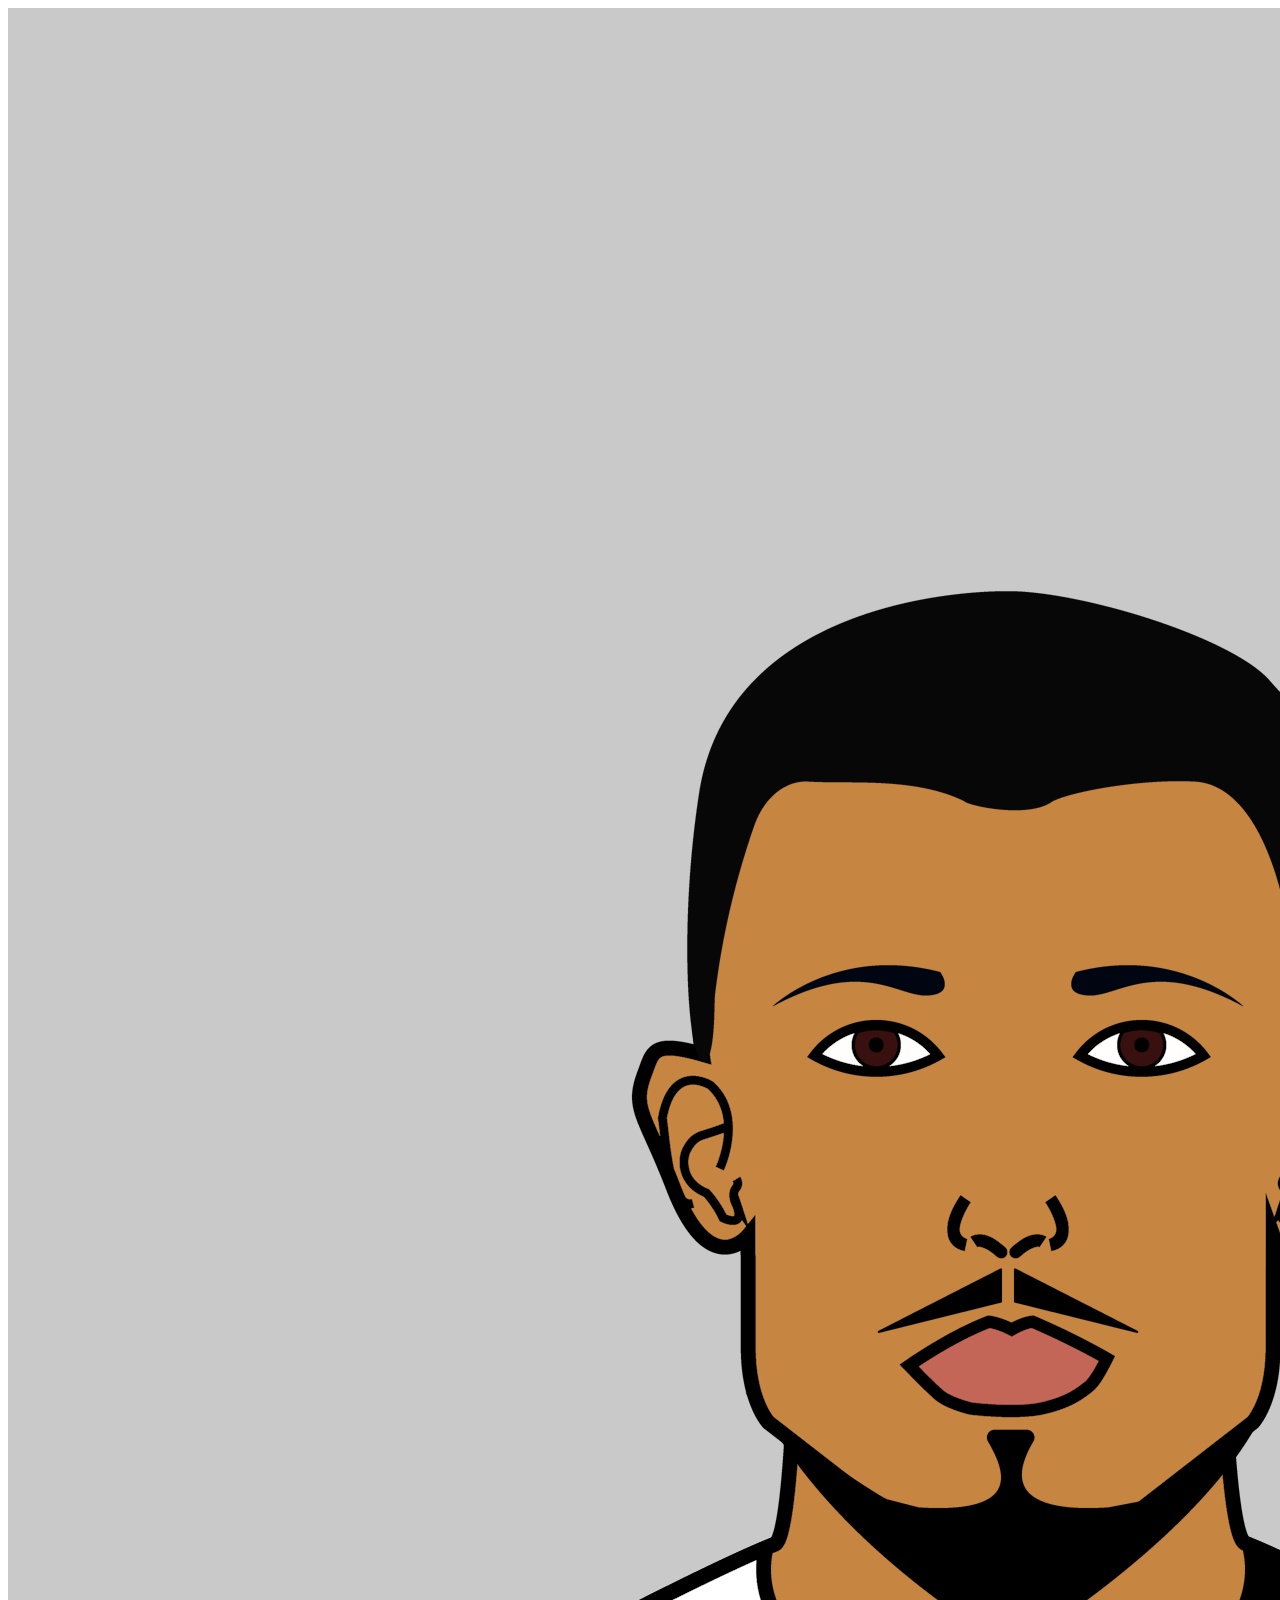
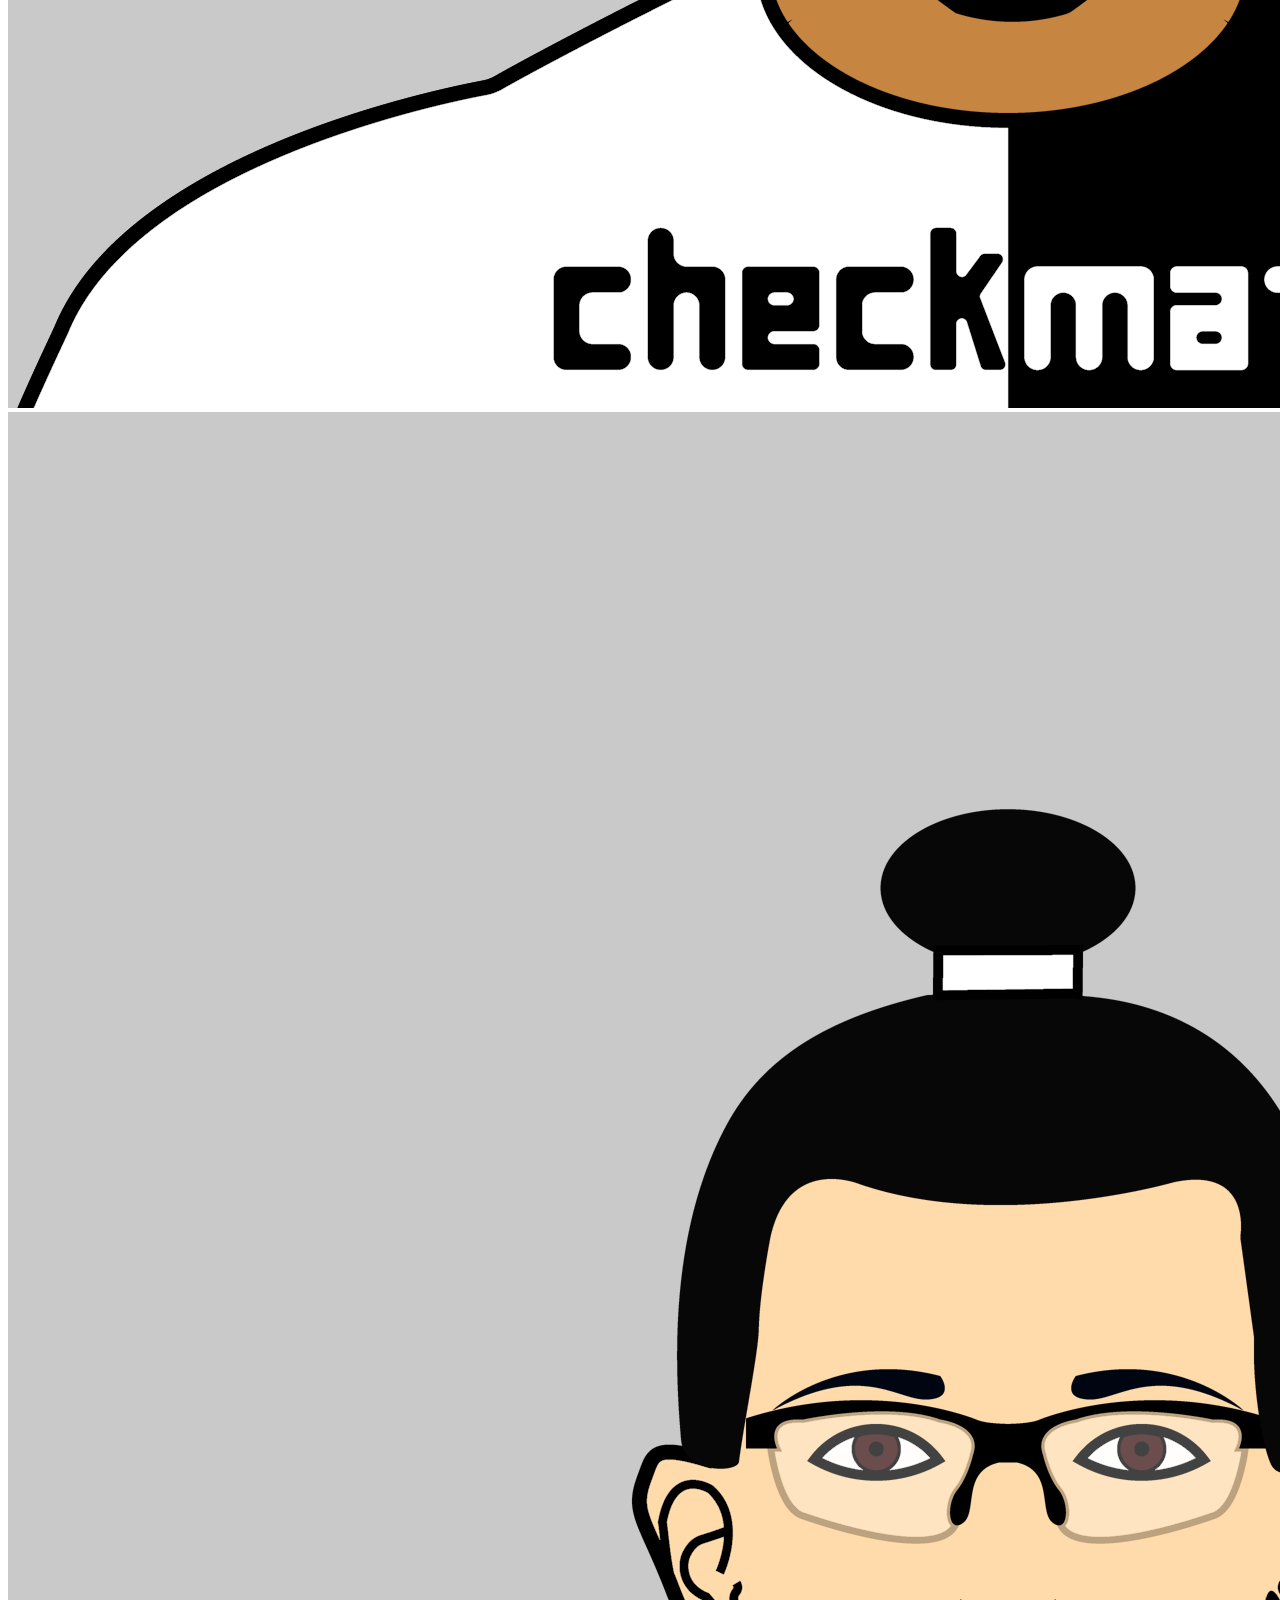
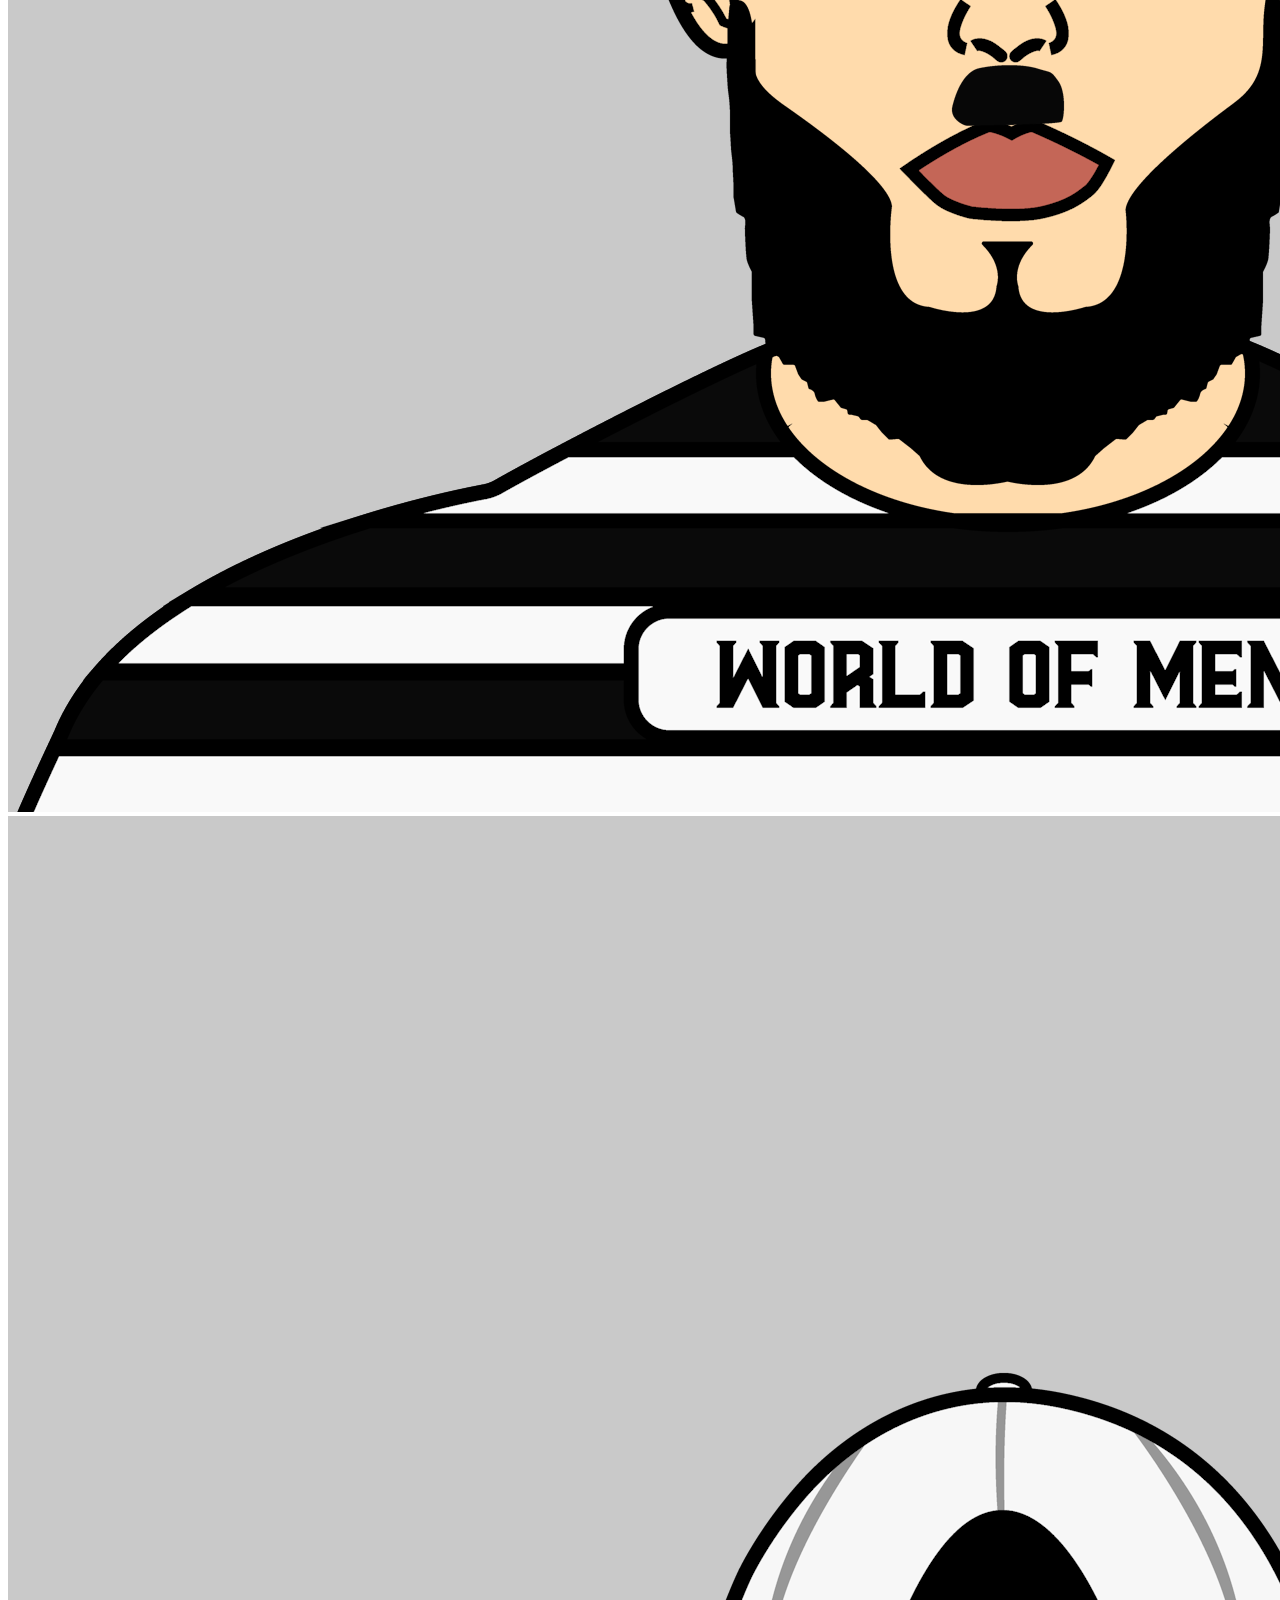
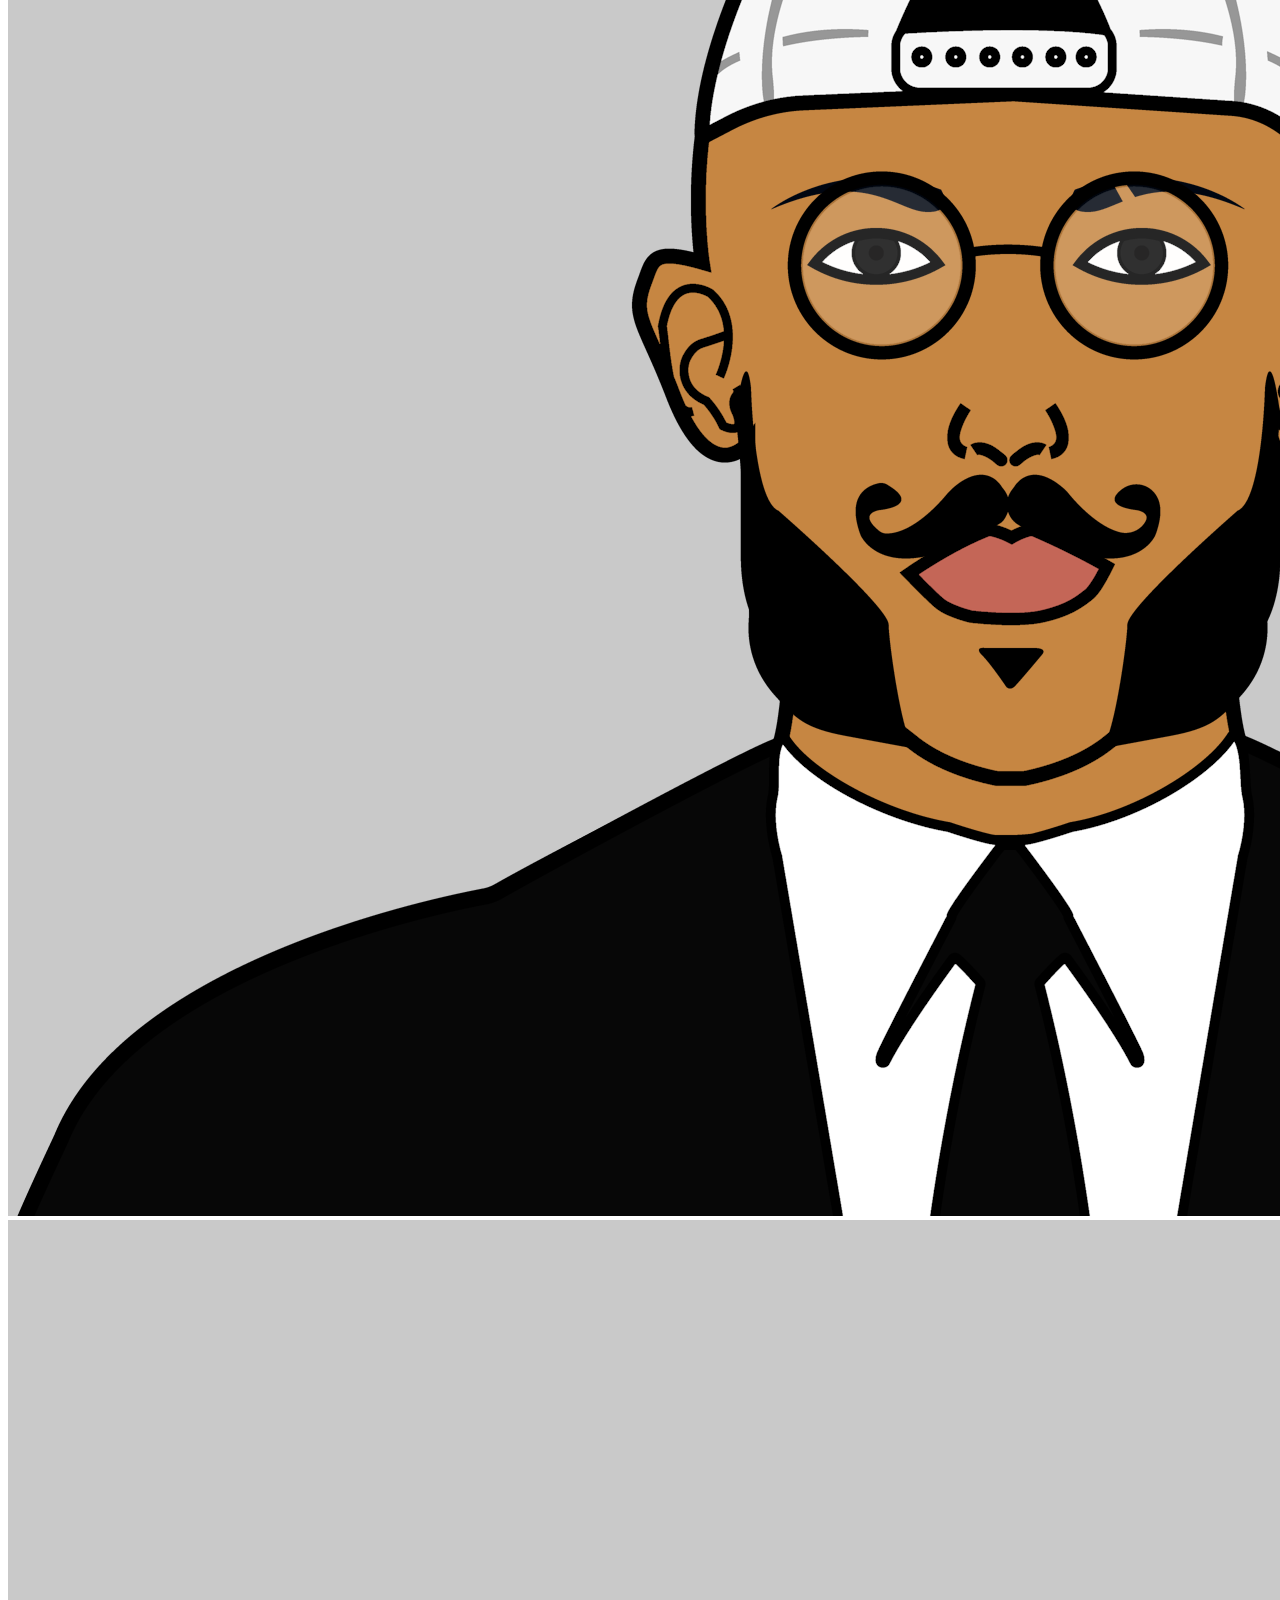
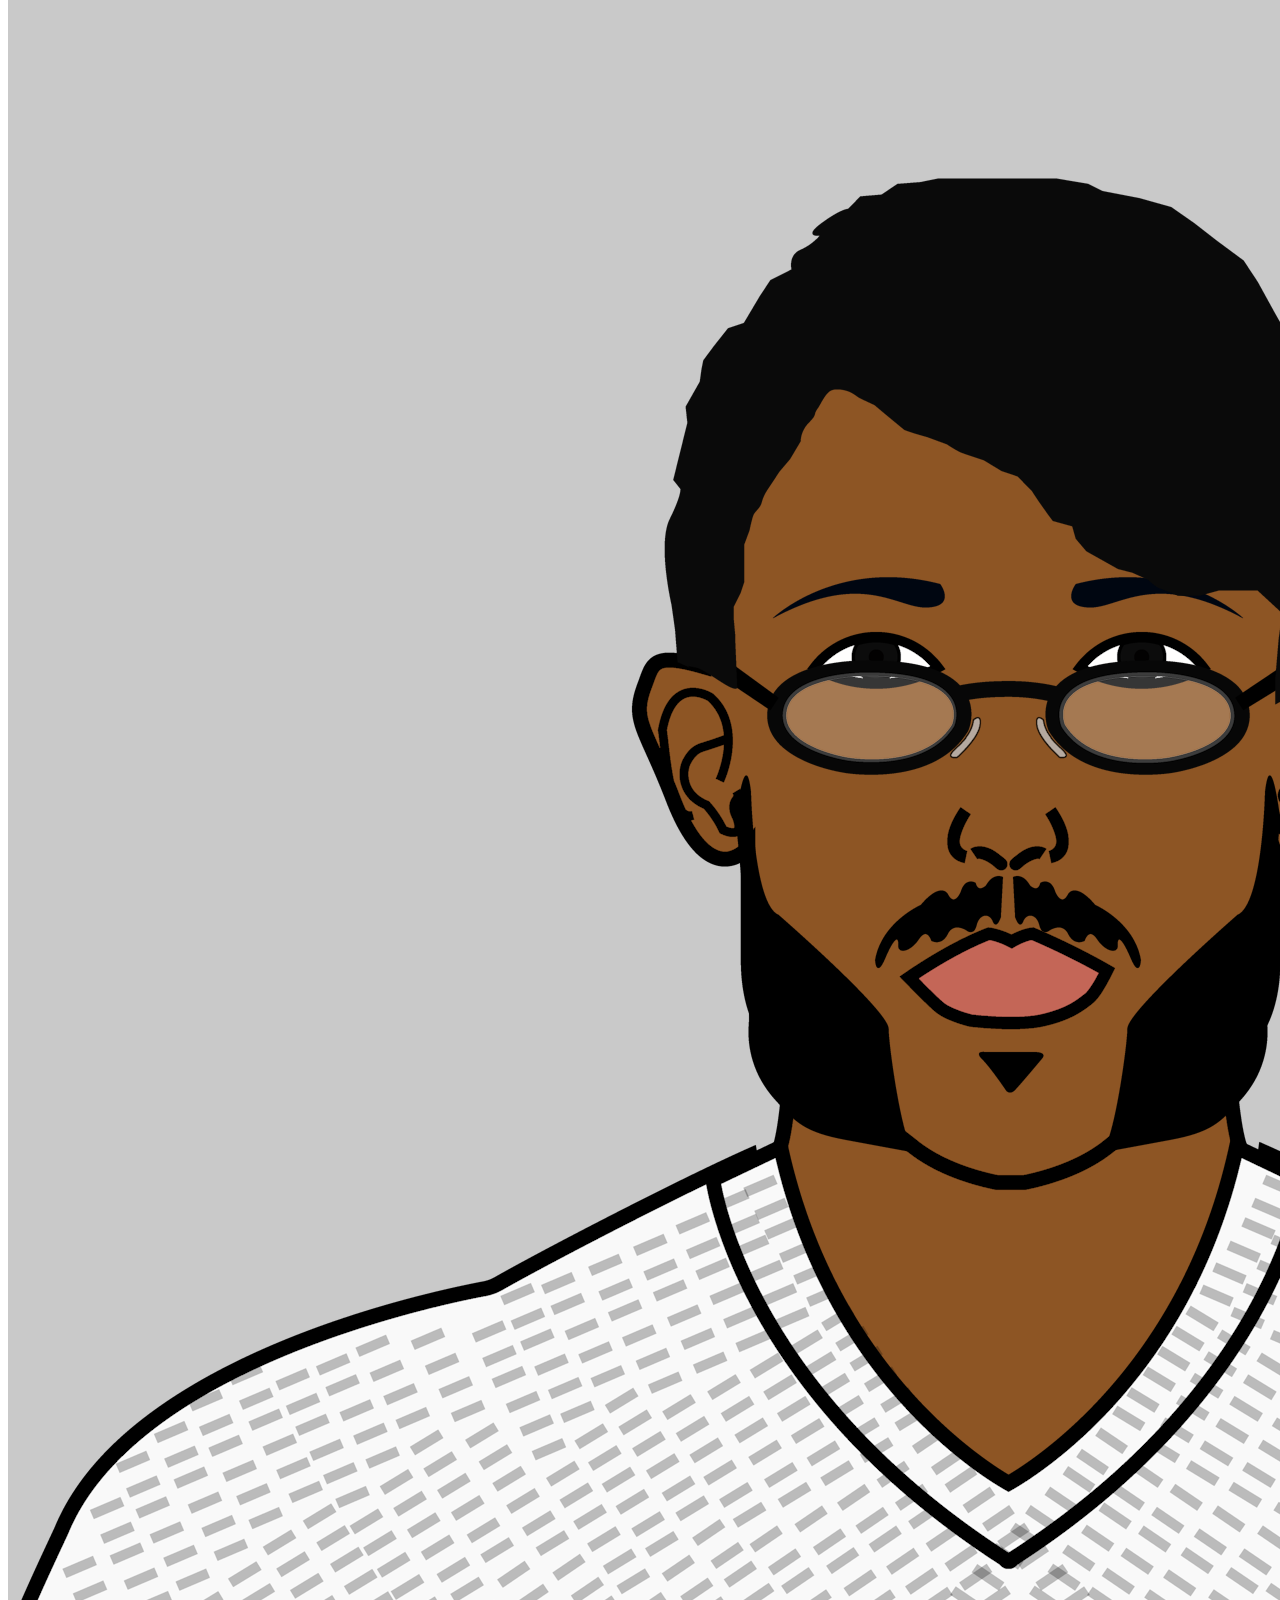
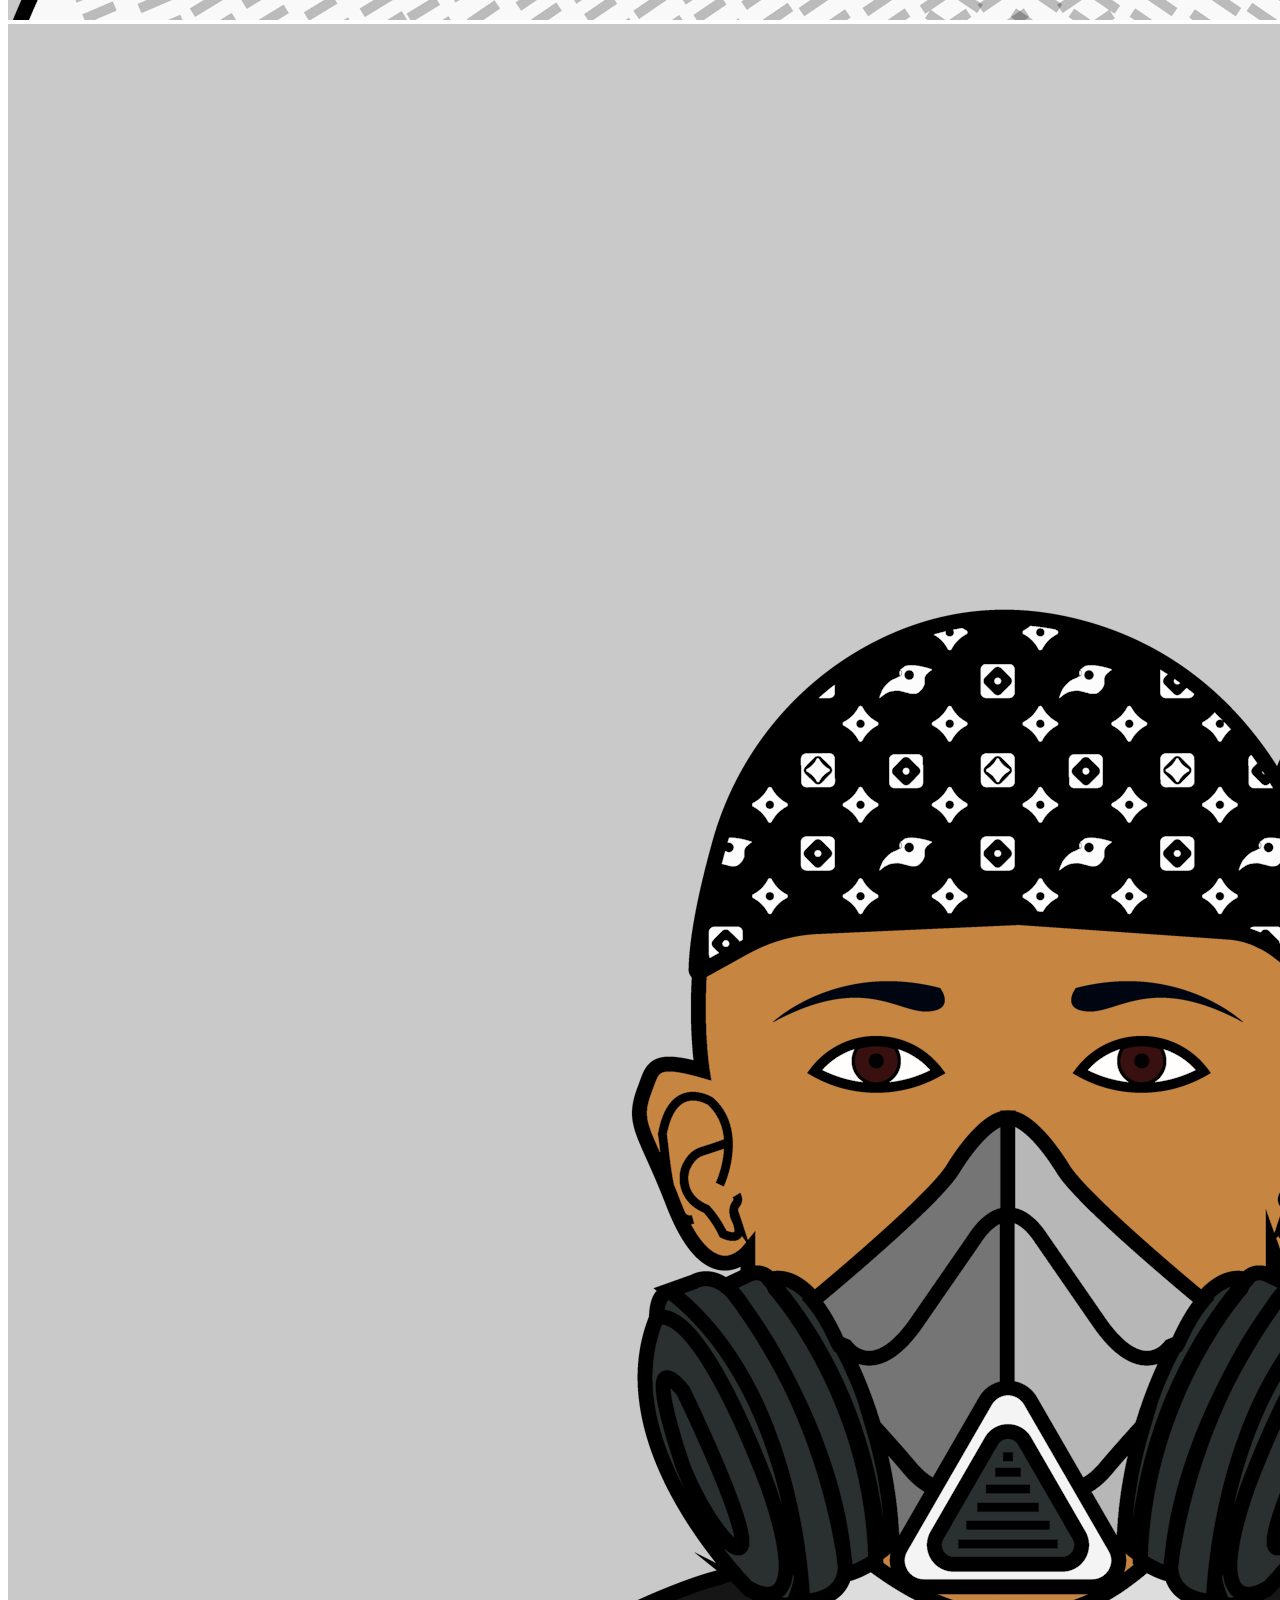
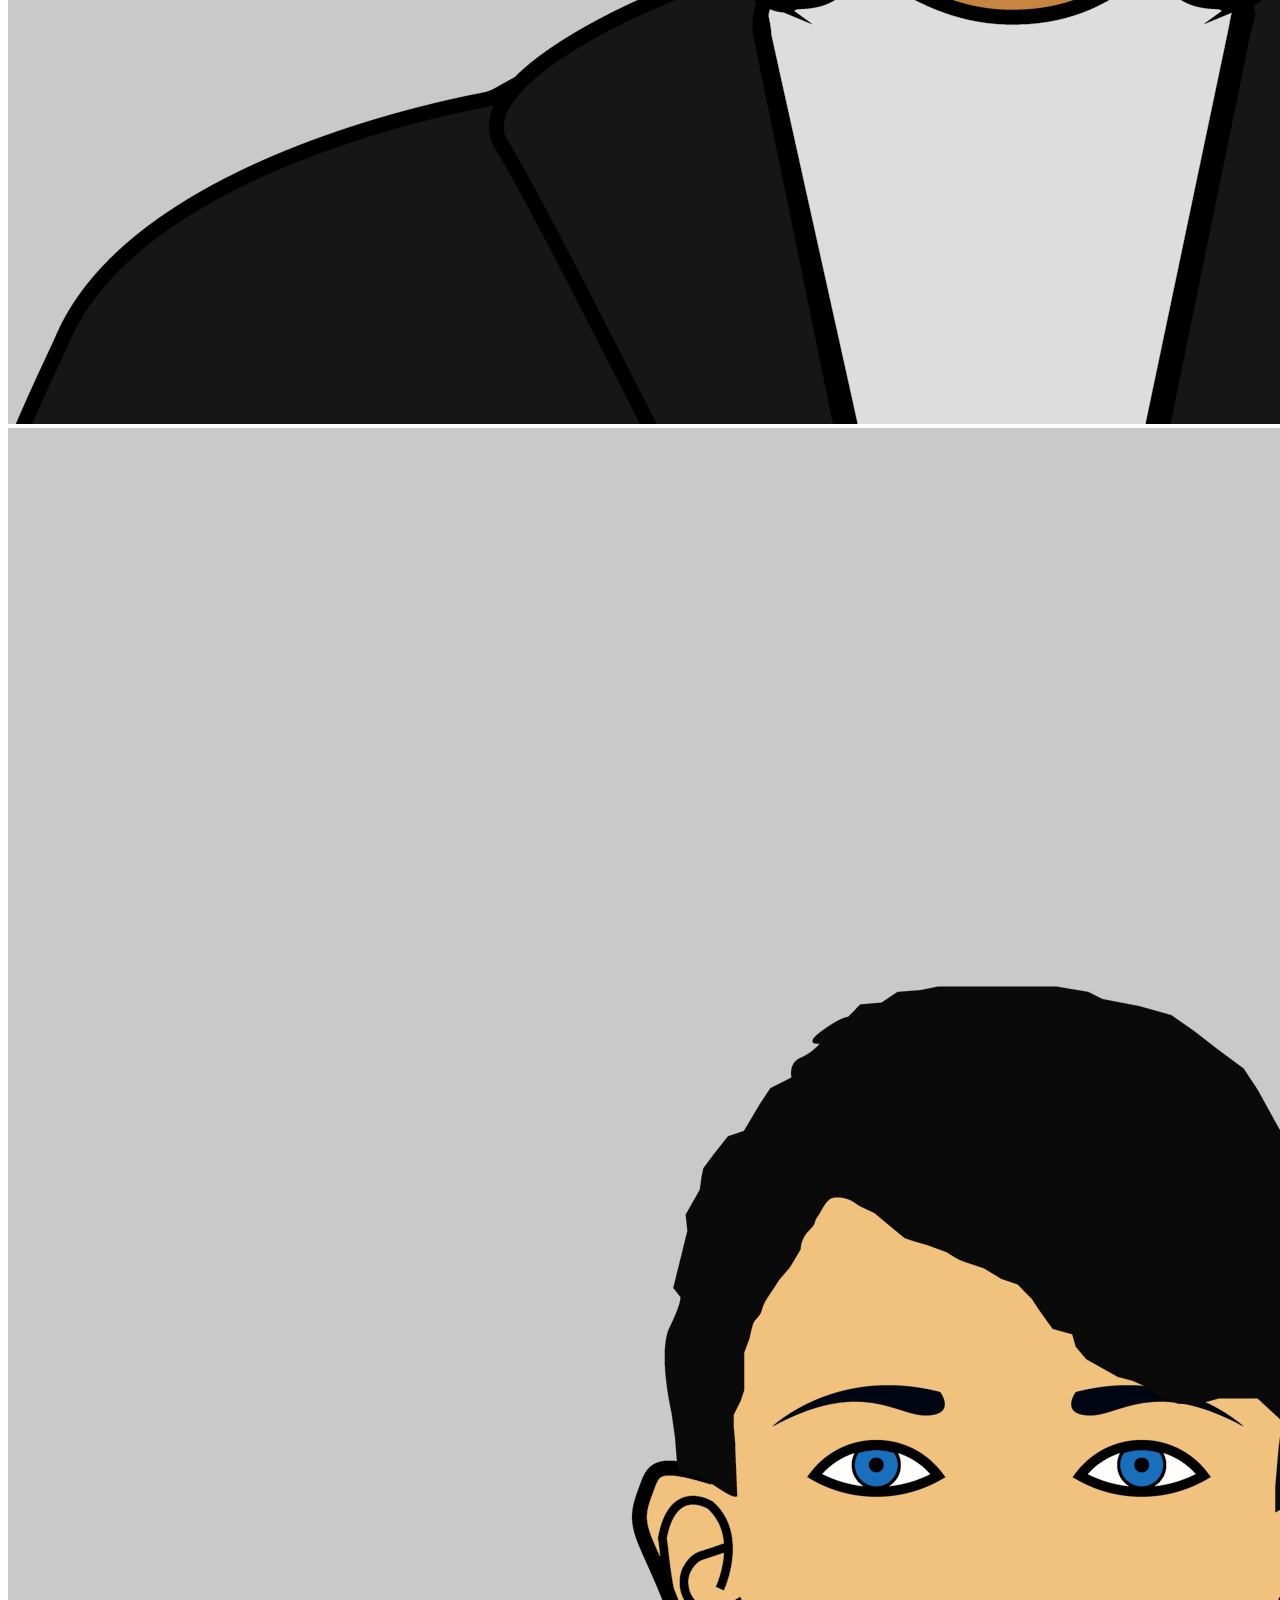
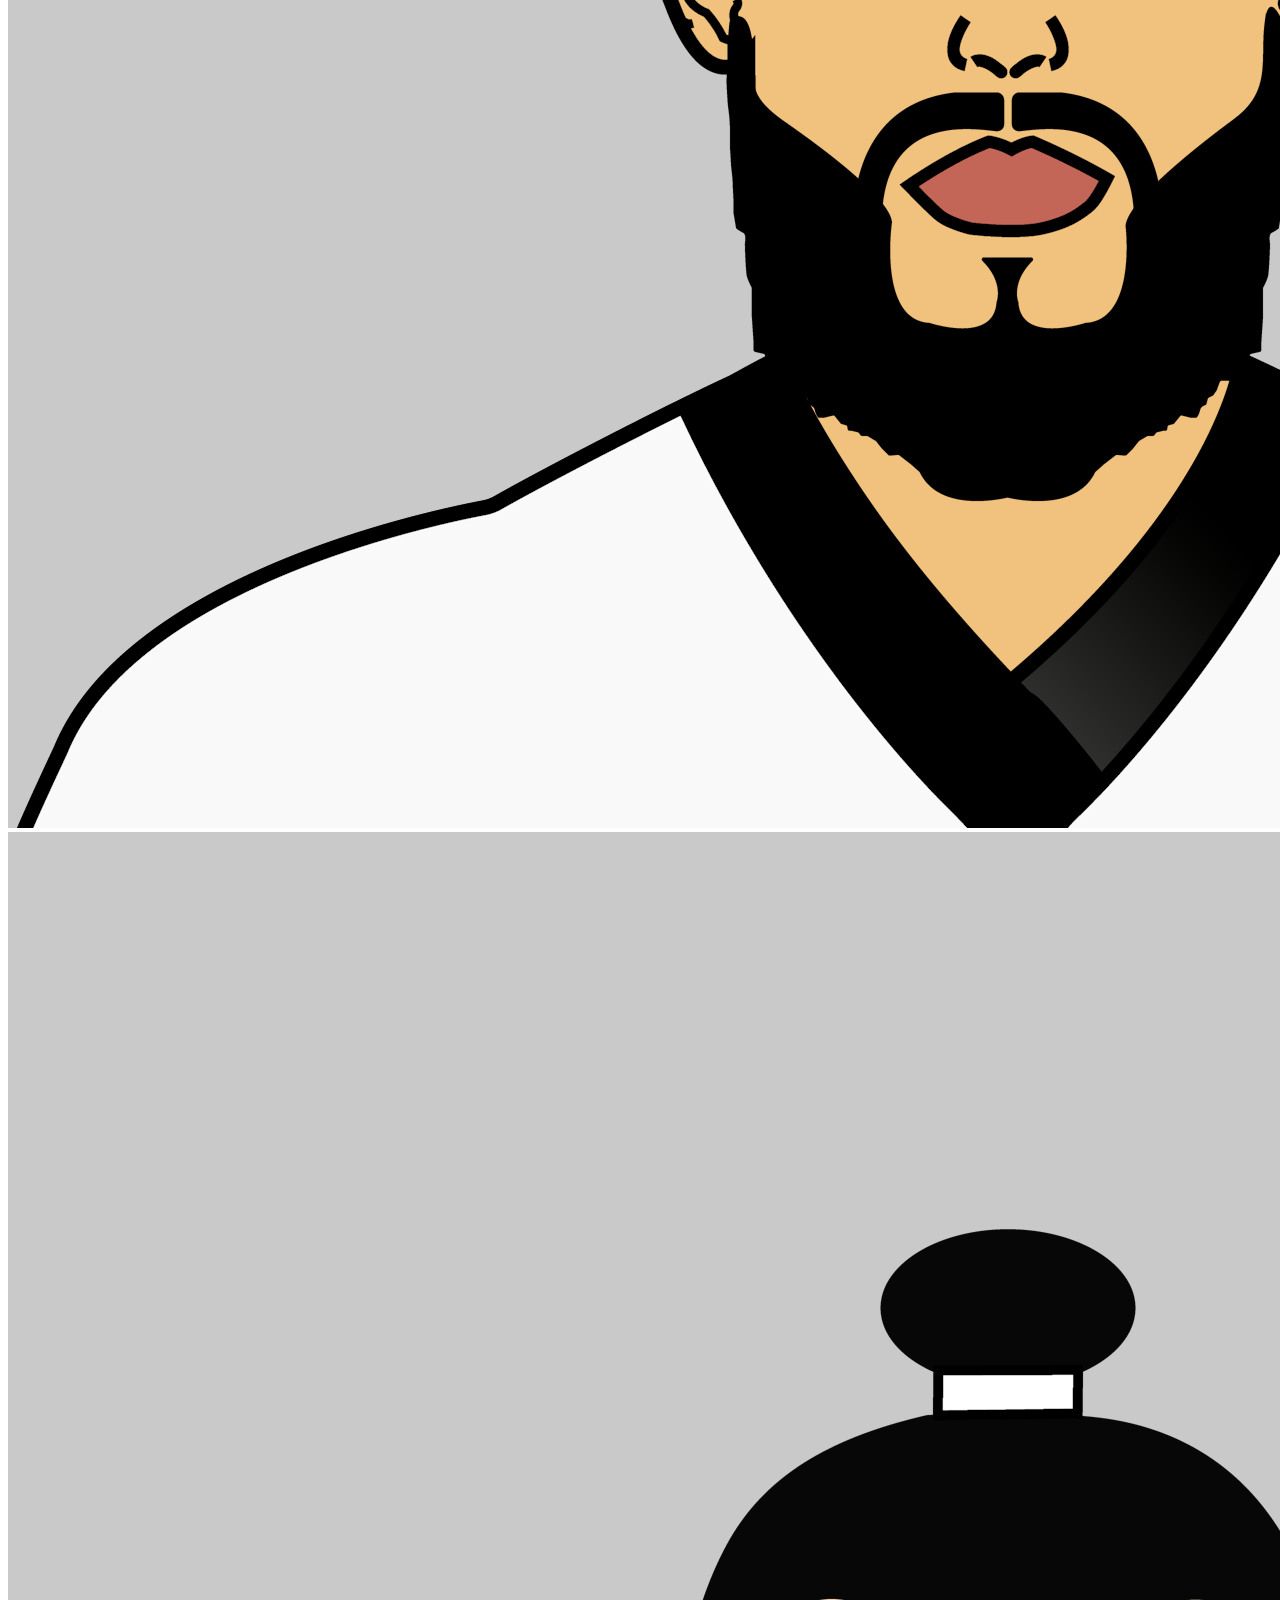
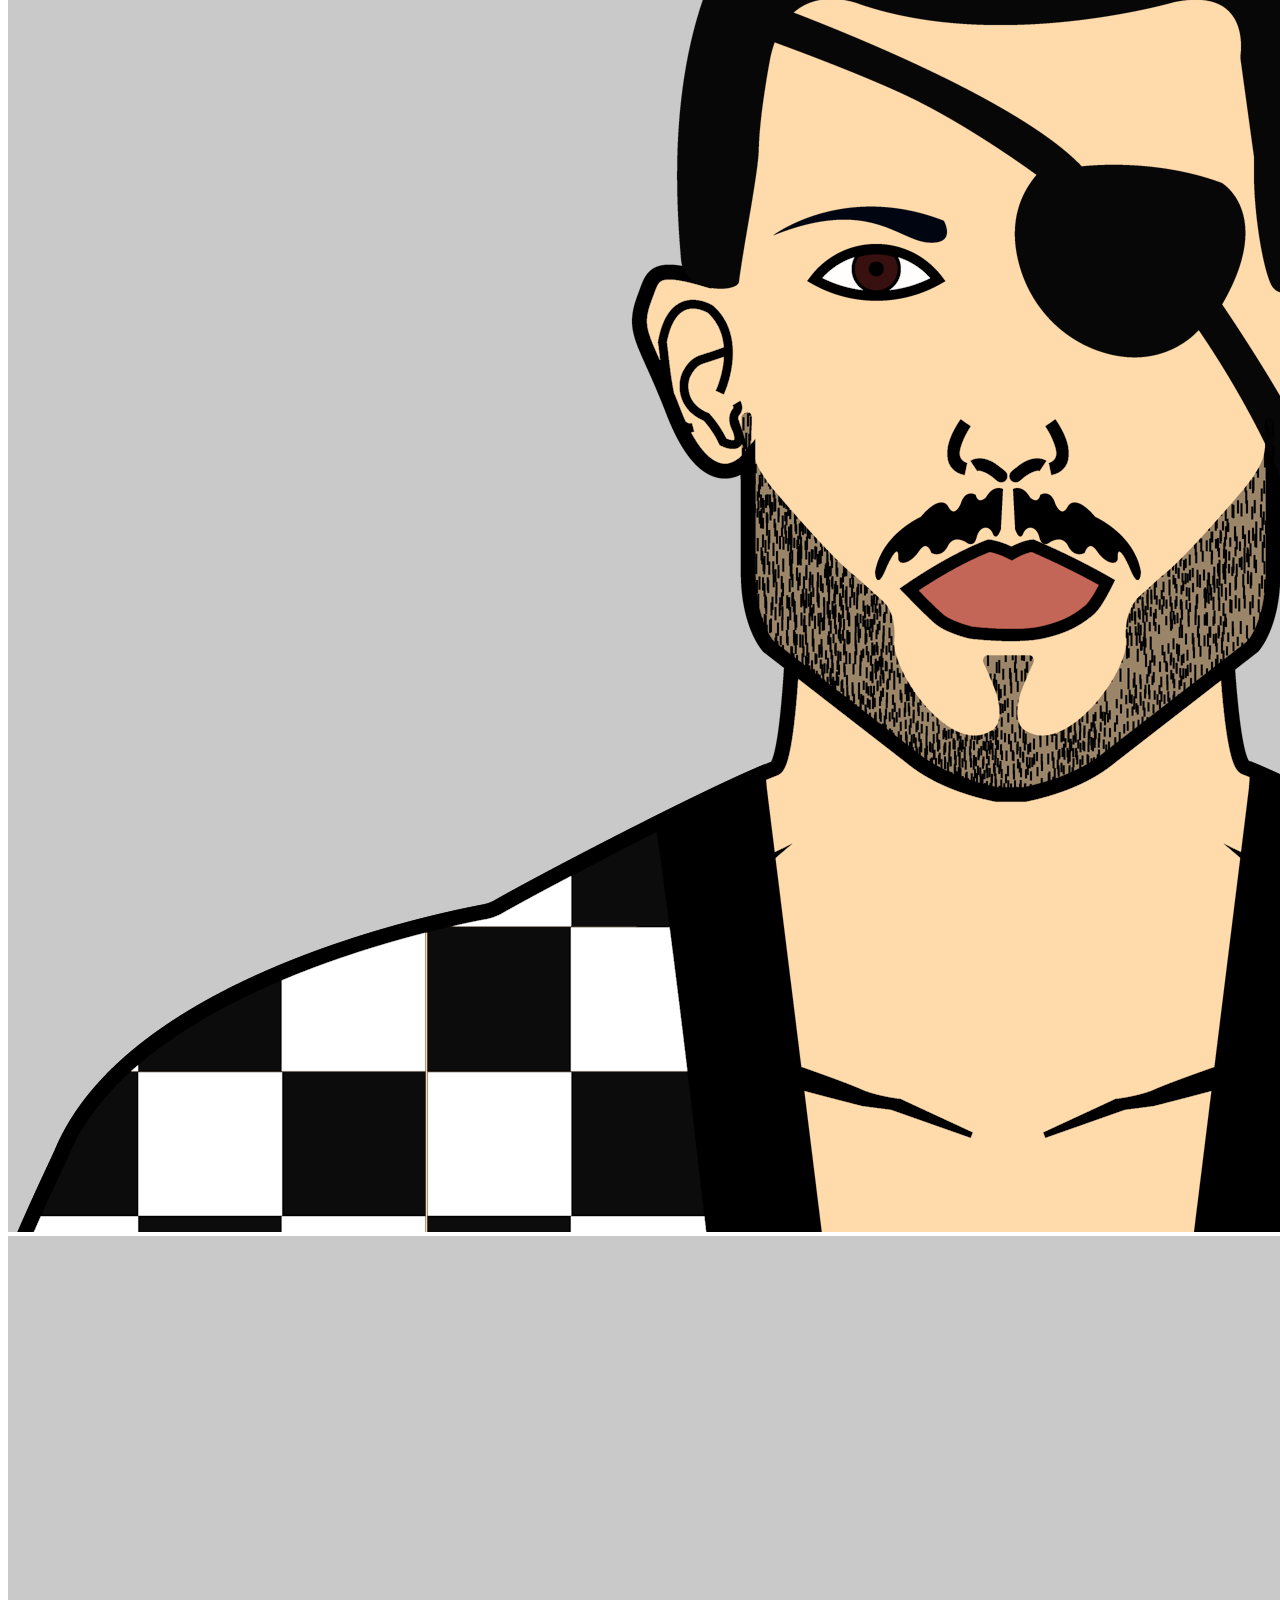
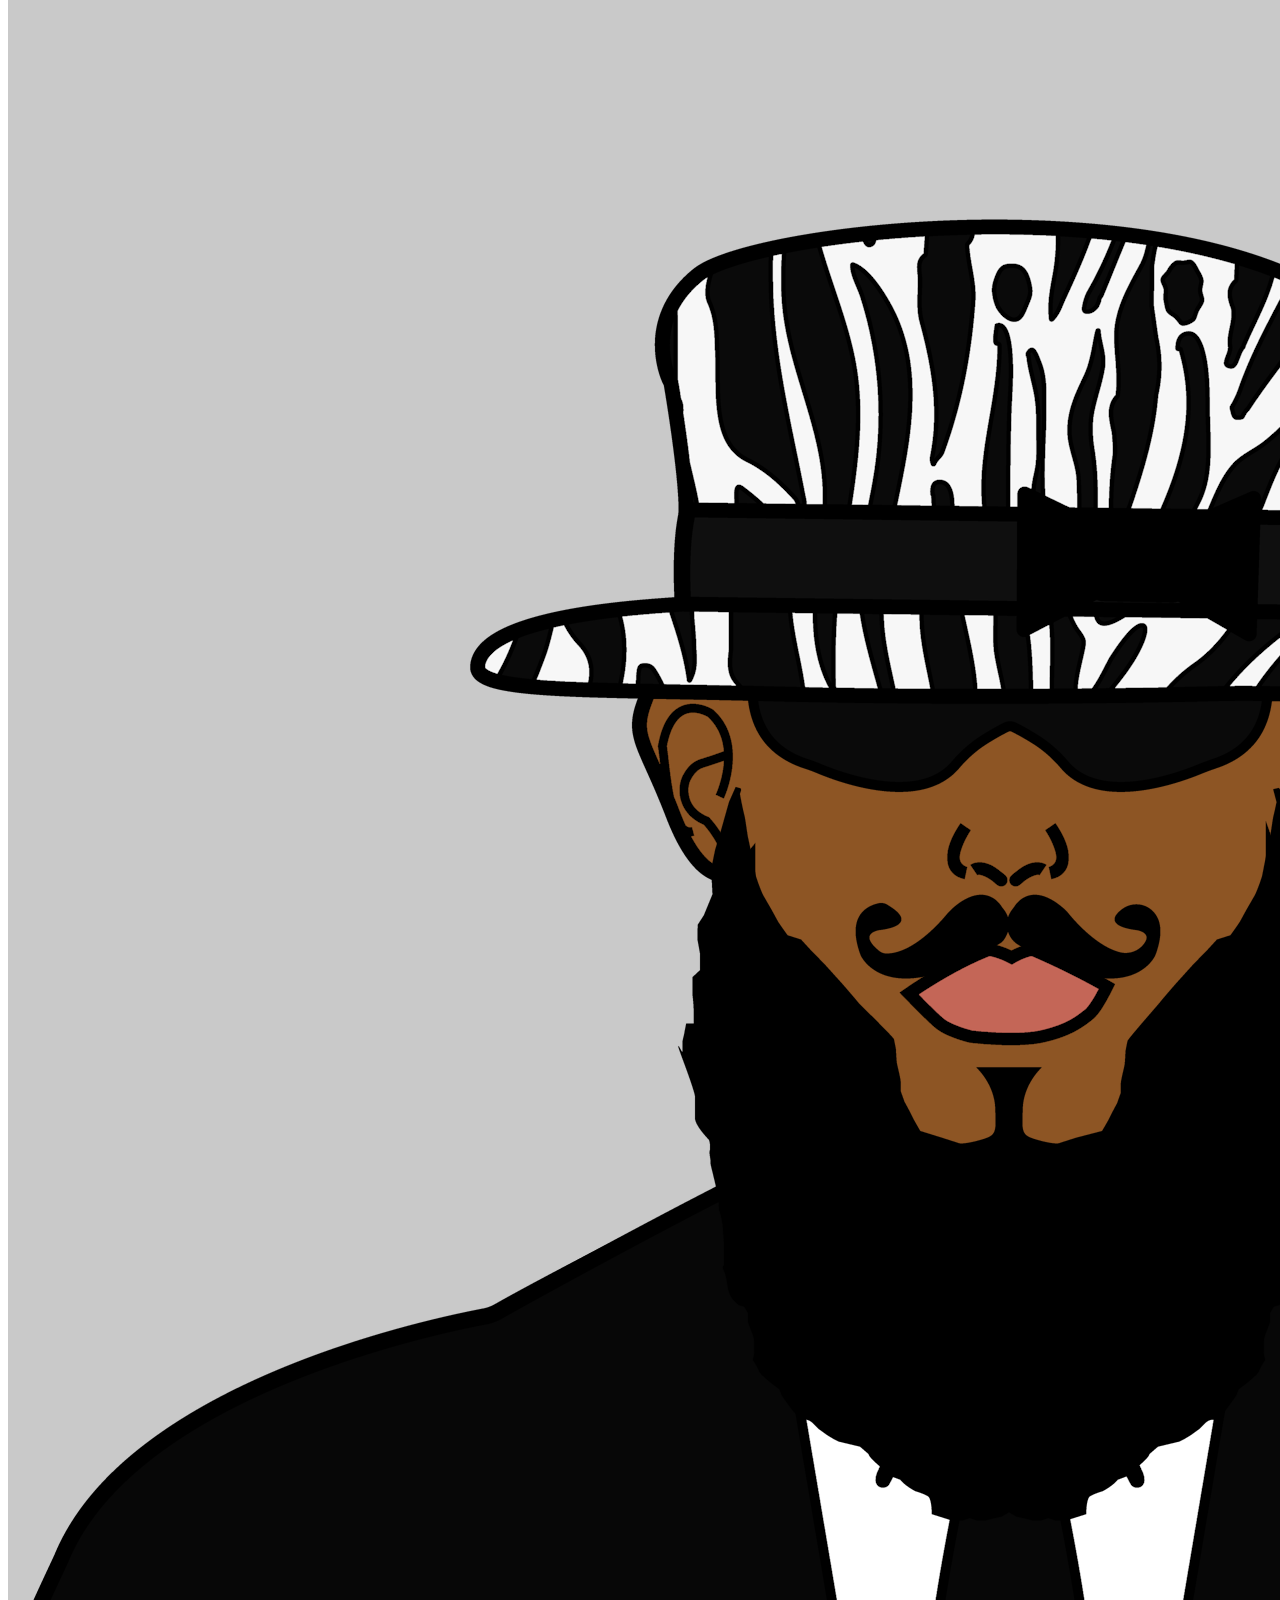
<file: components.html>
<!DOCTYPE html>
<html lang="en">
<head>
    <meta charset="UTF-8">
    <meta name="viewport" content="width=device-width, initial-scale=1.0">
    <title>Document</title>
</head>
<body>
    				<!------------------------	IMAGE SLIDERS	------------------------>

                    <div class="slider" reverse="true" style="
					--width :12em;
					--height:12em;
					--quantity:14; 
					--time: 12s;">
					<div class="list">
						<div class="item" style="--position:1"><img src="img/wom/15.png" alt="Image15"></div>
						<div class="item" style="--position:2"><img src="img/wom/16.png" alt="Image16"></div>
						<div class="item" style="--position:3"><img src="img/wom/17.png" alt="Image17"></div>
						<div class="item" style="--position:4"><img src="img/wom/18.png" alt="Image18"></div>
						<div class="item" style="--position:5"><img src="img/wom/19.png" alt="Image19"></div>
						<div class="item" style="--position:6"><img src="img/wom/20.png" alt="Image20"></div>
						<div class="item" style="--position:7"><img src="img/wom/21.png" alt="Image21"></div>
						<div class="item" style="--position:8"><img src="img/wom/22.png" alt="Image22"></div>
						<div class="item" style="--position:9"><img src="img/wom/23.png" alt="Image23"></div>
						<div class="item" style="--position:10"><img src="img/wom/24.png" alt="Image24"></div>
						<div class="item" style="--position:11"><img src="img/wom/25.png" alt="Image25"></div>
						<div class="item" style="--position:12"><img src="img/wom/26.png" alt="Image26"></div>
						<div class="item" style="--position:13"><img src="img/wom/27.png" alt="Image27"></div>
						<div class="item" style="--position:14"><img src="img/wom/28.png" alt="Image28"></div>
					</div>
				</div>

				<hr>
				<!-------------------------	CONTENT	------------------------>


				<div class="outer">
					<span class="inner"></span>
				</div>



			
				<div class="outer">
					<span class="inner" num="2"></span>
				</div>
						


				<a href="#" id="scroll-top"><svg width="100%" height="100%" viewBox="0 0 24 24" fill="none" xmlns="http://www.w3.org/2000/svg"><path d="M14.8543 11.9741L16.2686 10.5599L12.0259 6.31724L7.78327 10.5599L9.19749 11.9741L11.0259 10.1457V17.6828H13.0259V10.1457L14.8543 11.9741Z" fill="currentColor" /><path fill-rule="evenodd" clip-rule="evenodd" d="M1 19C1 21.2091 2.79086 23 5 23H19C21.2091 23 23 21.2091 23 19V5C23 2.79086 21.2091 1 19 1H5C2.79086 1 1 2.79086 1 5V19ZM5 21H19C20.1046 21 21 20.1046 21 19V5C21 3.89543 20.1046 3 19 3H5C3.89543 3 3 3.89543 3 5V19C3 20.1046 3.89543 21 5 21Z" fill="currentColor" /></svg></a>
				
				
				<footer>
					<div class="footer">
					<div class="bubbles">
						<div class="bubble" style="--size:3.6327629521126408rem; --distance:6.4366580382804806rem; --position:-0.7867142517048942%; --time:2.801154245332207s; --delay:-3.168744559266405s;"></div>
						<div class="bubble" style="--size:4.482744898533395rem; --distance:6.476811926755164rem; --position:7.403431814654315%; --time:2.634422379943922s; --delay:-3.2557935540846277s;"></div>
						<div class="bubble" style="--size:3.0638178393490128rem; --distance:7.357378338401633rem; --position:42.99850510635313%; --time:3.035923181053793s; --delay:-3.6911769391355493s;"></div>
						<div class="bubble" style="--size:3.118726304676028rem; --distance:8.457733159262878rem; --position:75.63514970359485%; --time:3.469931269784221s; --delay:-2.4421594730480987s;"></div>
						<div class="bubble" style="--size:5.462247060926008rem; --distance:9.208105162456835rem; --position:46.53547934651408%; --time:3.129924098144237s; --delay:-2.1301681919997995s;"></div>
						<div class="bubble" style="--size:2.049463516349838rem; --distance:6.649170506856403rem; --position:53.4860002902256%; --time:2.8122174203382757s; --delay:-3.14968502219858s;"></div>
						<div class="bubble" style="--size:3.8064844743591433rem; --distance:9.939528041670982rem; --position:29.073003876571335%; --time:2.736707908221458s; --delay:-3.2694789650782305s;"></div>
						<div class="bubble" style="--size:4.906406056490823rem; --distance:8.364871768562946rem; --position:31.921423896219707%; --time:3.8024051524781286s; --delay:-2.7446310334212702s;"></div>
						<div class="bubble" style="--size:4.998108398201835rem; --distance:8.955242331283987rem; --position:99.38711442938875%; --time:3.4944050167898606s; --delay:-3.4232284981231804s;"></div>
						<div class="bubble" style="--size:5.4117254377143rem; --distance:8.636191734596872rem; --position:19.90488437082864%; --time:2.616617649501308s; --delay:-2.3814039898909445s;"></div>
						<div class="bubble" style="--size:4.633953494354658rem; --distance:9.535487402276257rem; --position:97.46176490099087%; --time:3.947270383540263s; --delay:-3.002266786522116s;"></div>
						<div class="bubble" style="--size:2.7797037529305424rem; --distance:7.594009324271917rem; --position:2.6163614071559333%; --time:2.7648763864810464s; --delay:-2.240897281602092s;"></div>
						<div class="bubble" style="--size:5.618428991457459rem; --distance:8.314156735975974rem; --position:95.12549595909074%; --time:3.716071026416776s; --delay:-3.0841556200822424s;"></div>
						<div class="bubble" style="--size:5.975500909634104rem; --distance:9.722538759154716rem; --position:45.11594216538168%; --time:3.0254018547572428s; --delay:-3.8045976321409545s;"></div>
						<div class="bubble" style="--size:5.613271002677491rem; --distance:6.506723466656346rem; --position:80.30790457662431%; --time:3.8271076820968672s; --delay:-2.3068163470146827s;"></div>
						<div class="bubble" style="--size:3.1687419495402835rem; --distance:6.122529227976744rem; --position:-1.4213872216678936%; --time:2.4254899564762966s; --delay:-2.336454411221123s;"></div>
						<div class="bubble" style="--size:3.982879824012631rem; --distance:8.11114016719289rem; --position:54.31763885368403%; --time:2.887343761062895s; --delay:-2.5219237146311104s;"></div>
						<div class="bubble" style="--size:3.6740385749832427rem; --distance:7.162120527683723rem; --position:51.0605895671225%; --time:2.9672924762402144s; --delay:-2.8006104527659064s;"></div>
						<div class="bubble" style="--size:2.929270816642908rem; --distance:7.194763216105623rem; --position:36.60512808020328%; --time:3.3491295576851208s; --delay:-3.5284946111715265s;"></div>
						<div class="bubble" style="--size:5.488242954325692rem; --distance:8.797384112278007rem; --position:87.66290314154845%; --time:2.8937037203371627s; --delay:-2.466335682615133s;"></div>
						<div class="bubble" style="--size:3.2400856139844896rem; --distance:9.99178101788943rem; --position:44.10619181880148%; --time:2.3956078883012055s; --delay:-3.611952437784589s;"></div>
						<div class="bubble" style="--size:4.227481101583202rem; --distance:6.2170306690426616rem; --position:67.22167476168562%; --time:3.2140920744878425s; --delay:-2.7574573341090494s;"></div>
						<div class="bubble" style="--size:3.8822300506656697rem; --distance:9.024588035543168rem; --position:80.54768258915074%; --time:3.78953954907314s; --delay:-2.878655987266891s;"></div>
						<div class="bubble" style="--size:3.7218422802001836rem; --distance:8.342397473146704rem; --position:62.23309094093413%; --time:2.333096536995007s; --delay:-2.625379300525738s;"></div>
						<div class="bubble" style="--size:3.903435236769689rem; --distance:8.49328170399867rem; --position:103.8606764845862%; --time:2.423582156185527s; --delay:-3.0672612823060437s;"></div>
						<div class="bubble" style="--size:5.5367738547587315rem; --distance:7.185696663602503rem; --position:62.98184955996348%; --time:2.180163252607639s; --delay:-3.5342653518137785s;"></div>
						<div class="bubble" style="--size:3.736286514339568rem; --distance:8.137318677648125rem; --position:23.30660360092643%; --time:3.7120335270113523s; --delay:-3.586211042289031s;"></div>
						<div class="bubble" style="--size:4.634424553612854rem; --distance:7.911318826966692rem; --position:102.50787229626584%; --time:3.7413671896990595s; --delay:-3.5056802969632126s;"></div>
						<div class="bubble" style="--size:4.747043940359647rem; --distance:8.091875990072733rem; --position:66.67081481660394%; --time:2.8488617684158997s; --delay:-2.3659136041444437s;"></div>
						<div class="bubble" style="--size:4.247302915218369rem; --distance:6.160155138423921rem; --position:16.17604465715974%; --time:2.531665682305934s; --delay:-3.1461140885592855s;"></div>
						<div class="bubble" style="--size:4.843658632137946rem; --distance:6.234840944954522rem; --position:40.15614403057392%; --time:3.338603687734483s; --delay:-3.819308797476273s;"></div>
						<div class="bubble" style="--size:4.60100645943396rem; --distance:6.904810650752155rem; --position:17.38615318584824%; --time:3.516140416154667s; --delay:-2.1667158337046746s;"></div>
						<div class="bubble" style="--size:4.544234971652459rem; --distance:6.635124026155949rem; --position:53.20237107165473%; --time:2.3597069996049513s; --delay:-2.4087416205183354s;"></div>
						<div class="bubble" style="--size:3.2929541038214305rem; --distance:8.601207615025352rem; --position:73.75358688925716%; --time:2.8400756071579742s; --delay:-2.090854130107255s;"></div>
						<div class="bubble" style="--size:3.190967641991934rem; --distance:6.6908118346449035rem; --position:62.56251082361702%; --time:2.8568994669639123s; --delay:-2.855174450102839s;"></div>
						<div class="bubble" style="--size:5.872006876556472rem; --distance:8.159247906019958rem; --position:6.432881882932426%; --time:2.7842600241145776s; --delay:-2.7223501527219867s;"></div>
						<div class="bubble" style="--size:5.181947685212501rem; --distance:9.566737867119475rem; --position:96.98443933346994%; --time:2.7811189693407954s; --delay:-3.6934846252245377s;"></div>
						<div class="bubble" style="--size:2.926159621170905rem; --distance:8.640020034190881rem; --position:32.939601856381934%; --time:2.8953067084248443s; --delay:-2.701194155097241s;"></div>
						<div class="bubble" style="--size:2.2565933376736256rem; --distance:8.522727982715157rem; --position:-4.9588201439512964%; --time:2.566352822885274s; --delay:-2.759917059107087s;"></div>
						<div class="bubble" style="--size:2.235618662429183rem; --distance:7.331388584147852rem; --position:70.59553451792375%; --time:2.2557851918059755s; --delay:-2.7749266441803133s;"></div>
						<div class="bubble" style="--size:5.198930530272169rem; --distance:6.224315467879604rem; --position:-2.4702387436507767%; --time:2.0723483590216327s; --delay:-2.9335073194113925s;"></div>
						<div class="bubble" style="--size:2.9499808604877966rem; --distance:9.097549225315014rem; --position:26.354804814126464%; --time:3.38430339094426s; --delay:-3.2750714672645724s;"></div>
						<div class="bubble" style="--size:3.1921460000541897rem; --distance:6.434188344867786rem; --position:43.53581988191247%; --time:3.4255847607447207s; --delay:-2.488539688308626s;"></div>
						<div class="bubble" style="--size:2.727806401248854rem; --distance:7.908369262227279rem; --position:2.6091754024614344%; --time:3.080660076597103s; --delay:-2.57233043260992s;"></div>
						<div class="bubble" style="--size:5.814227206728093rem; --distance:8.66954664798571rem; --position:11.049427165259662%; --time:2.3041011480841043s; --delay:-3.339998878713816s;"></div>
						<div class="bubble" style="--size:4.844853988816252rem; --distance:7.72585175165543rem; --position:103.17948166332745%; --time:2.0354038637572582s; --delay:-3.375210120625956s;"></div>
						<div class="bubble" style="--size:2.440323190071595rem; --distance:8.734020238413162rem; --position:76.6625112915874%; --time:2.985562189314188s; --delay:-2.606981886180077s;"></div>
						<div class="bubble" style="--size:2.074177367905362rem; --distance:6.554768760802947rem; --position:79.05003645973491%; --time:2.2361490709026675s; --delay:-3.848902748002452s;"></div>
						<div class="bubble" style="--size:4.678417850239906rem; --distance:9.33884981726073rem; --position:36.147929929774385%; --time:2.2120896738816125s; --delay:-3.062962484465807s;"></div>
						<div class="bubble" style="--size:2.4153135004366986rem; --distance:9.91948194851179rem; --position:23.461559986782458%; --time:2.584019886465712s; --delay:-2.32786944605477s;"></div>
						<div class="bubble" style="--size:5.4591187207591725rem; --distance:9.53836636036753rem; --position:54.95885582053239%; --time:3.3657917447145858s; --delay:-3.9551086119346883s;"></div>
						<div class="bubble" style="--size:3.814534234152508rem; --distance:7.327198974929369rem; --position:28.16660132582168%; --time:2.233996633626871s; --delay:-2.627767563423002s;"></div>
						<div class="bubble" style="--size:4.61875529995186rem; --distance:7.752546563590757rem; --position:22.16003059277928%; --time:3.7429360300463155s; --delay:-3.266022266938312s;"></div>
						<div class="bubble" style="--size:3.5203223756492212rem; --distance:6.416719365705509rem; --position:18.281990697916626%; --time:3.1321963634641476s; --delay:-3.5475276418147015s;"></div>
						<div class="bubble" style="--size:5.182905013281521rem; --distance:6.00280382772425rem; --position:47.37774571102838%; --time:2.220172261727886s; --delay:-3.455601900445642s;"></div>
						<div class="bubble" style="--size:3.5399655195736814rem; --distance:9.901388230615964rem; --position:61.329978775068554%; --time:3.081032255377412s; --delay:-3.3825561115186344s;"></div>
						<div class="bubble" style="--size:3.9015632925725585rem; --distance:8.15465605376204rem; --position:35.843046349085654%; --time:3.866289429405026s; --delay:-3.989841058254988s;"></div>
						<div class="bubble" style="--size:3.079061190356251rem; --distance:9.291568474997607rem; --position:97.50919247682144%; --time:2.3612814117457805s; --delay:-3.85466222259343s;"></div>
						<div class="bubble" style="--size:3.1837542217193393rem; --distance:9.411837333790883rem; --position:98.11382106567756%; --time:2.681344124097651s; --delay:-3.029041584089558s;"></div>
						<div class="bubble" style="--size:5.738490692826833rem; --distance:9.943285257862595rem; --position:99.12129960151336%; --time:3.7699384507797333s; --delay:-2.8983844240521894s;"></div>
						<div class="bubble" style="--size:3.7251510584865954rem; --distance:7.586662041236582rem; --position:93.57851773433718%; --time:2.4834946962216704s; --delay:-3.556369811060489s;"></div>
						<div class="bubble" style="--size:3.0125301966414044rem; --distance:7.785017948187126rem; --position:-0.43791124240450685%; --time:3.73805419249053s; --delay:-2.3376553057412153s;"></div>
						<div class="bubble" style="--size:3.8164880294492347rem; --distance:9.15416173384416rem; --position:60.61272453973861%; --time:3.863006531354593s; --delay:-2.0074463991335634s;"></div>
						<div class="bubble" style="--size:5.625939858247388rem; --distance:6.666588668380005rem; --position:39.761584195968176%; --time:3.512418869022675s; --delay:-2.9212928937819225s;"></div>
						<div class="bubble" style="--size:4.827296790039018rem; --distance:8.920251600411707rem; --position:61.5921812048221%; --time:3.046678220760707s; --delay:-2.5367620845480223s;"></div>
						<div class="bubble" style="--size:2.2163137431882323rem; --distance:7.531652531428102rem; --position:48.80486704420527%; --time:3.8774139727410124s; --delay:-3.7185784191925935s;"></div>
						<div class="bubble" style="--size:3.6053902153788044rem; --distance:9.566768335188677rem; --position:30.729966184442688%; --time:2.3644656182886123s; --delay:-2.8694570239601442s;"></div>
						<div class="bubble" style="--size:5.256626400166193rem; --distance:8.348168927120893rem; --position:84.9916213762297%; --time:2.799735338873242s; --delay:-2.0697280763357577s;"></div>
						<div class="bubble" style="--size:4.820820261207865rem; --distance:7.965411070134829rem; --position:41.28737569167424%; --time:3.899124120733435s; --delay:-2.8213169440276573s;"></div>
						<div class="bubble" style="--size:2.4118597515421856rem; --distance:9.020025108381965rem; --position:97.04864661530867%; --time:3.6233103014459815s; --delay:-3.0809132241896515s;"></div>
						<div class="bubble" style="--size:4.928430555335396rem; --distance:6.356256082630475rem; --position:6.879659677418342%; --time:2.3412211302363324s; --delay:-3.1000880569016873s;"></div>
						<div class="bubble" style="--size:2.2164052328683947rem; --distance:9.04137051795016rem; --position:58.62342945163718%; --time:3.3443477104001533s; --delay:-3.587700355084572s;"></div>
						<div class="bubble" style="--size:2.0258533480660352rem; --distance:9.199938785910444rem; --position:17.729128268150912%; --time:3.569754884358467s; --delay:-2.0128240563659907s;"></div>
						<div class="bubble" style="--size:2.1946319439243975rem; --distance:9.575916247523516rem; --position:14.634295070155254%; --time:2.1793346103441613s; --delay:-2.4373545765358746s;"></div>
						<div class="bubble" style="--size:4.444665308067849rem; --distance:6.521021147887199rem; --position:50.08497551257135%; --time:3.1180692151774227s; --delay:-2.6529680161992126s;"></div>
						<div class="bubble" style="--size:2.679418548850019rem; --distance:9.490919425187894rem; --position:34.36232393140338%; --time:2.0079189594375384s; --delay:-2.58013726850179s;"></div>
						<div class="bubble" style="--size:2.276998212510027rem; --distance:8.777763326167268rem; --position:89.85805912028275%; --time:3.964641662806333s; --delay:-2.265929915346064s;"></div>
						<div class="bubble" style="--size:3.4080102507443435rem; --distance:9.873506337306532rem; --position:10.180415071211204%; --time:3.9063539809456254s; --delay:-3.076939670886026s;"></div>
						<div class="bubble" style="--size:4.933454883108644rem; --distance:9.862117657964735rem; --position:93.04901033728899%; --time:3.2094596715638266s; --delay:-3.7625445420688117s;"></div>
						<div class="bubble" style="--size:4.267378289777082rem; --distance:6.863361492337333rem; --position:65.63119422942543%; --time:3.9188052180496977s; --delay:-2.3583732807479256s;"></div>
						<div class="bubble" style="--size:2.3337306028697498rem; --distance:9.034595479622363rem; --position:33.82298358428715%; --time:2.7848486864001982s; --delay:-2.0200555890291634s;"></div>
						<div class="bubble" style="--size:5.4319528290210295rem; --distance:6.757133918354113rem; --position:16.335959895862448%; --time:2.6111303120086133s; --delay:-3.5929347765463944s;"></div>
						<div class="bubble" style="--size:2.824141355945934rem; --distance:6.693749821263965rem; --position:26.061986043653746%; --time:2.3039293911254717s; --delay:-3.837856655546921s;"></div>
						<div class="bubble" style="--size:4.98560450003088rem; --distance:8.365052110456825rem; --position:2.554650886606118%; --time:2.1744200145868957s; --delay:-3.553935707666244s;"></div>
						<div class="bubble" style="--size:2.7727717789914275rem; --distance:9.121162981399376rem; --position:89.99542698221124%; --time:3.197020653527409s; --delay:-3.8946506293750365s;"></div>
						<div class="bubble" style="--size:4.223609875856546rem; --distance:8.862382791915008rem; --position:40.82703900658078%; --time:2.326920498450875s; --delay:-2.4950572216194473s;"></div>
						<div class="bubble" style="--size:2.9299054984373356rem; --distance:6.229845066382518rem; --position:49.076073329446274%; --time:3.096332072487269s; --delay:-3.0021346675079514s;"></div>
						<div class="bubble" style="--size:5.212686422381259rem; --distance:9.736899202574278rem; --position:61.85007686007786%; --time:2.607909017659384s; --delay:-2.2007171659881184s;"></div>
						<div class="bubble" style="--size:3.720901597971693rem; --distance:7.350481573464335rem; --position:102.19226277199797%; --time:2.4396010854905987s; --delay:-2.5061432141620688s;"></div>
						<div class="bubble" style="--size:5.295818169390462rem; --distance:9.487755442160331rem; --position:29.918495329358514%; --time:2.823298846078824s; --delay:-3.4982403590269895s;"></div>
						<div class="bubble" style="--size:5.2861595246328985rem; --distance:9.619639177328136rem; --position:55.576072871227865%; --time:3.5101048146356777s; --delay:-2.3152302260580484s;"></div>
						<div class="bubble" style="--size:5.15737730823751rem; --distance:7.403771273065016rem; --position:64.32941457592113%; --time:3.114110102953469s; --delay:-3.8297759946001797s;"></div>
						<div class="bubble" style="--size:4.635304354173529rem; --distance:6.969676726627015rem; --position:25.828462820795405%; --time:2.97349977974863s; --delay:-3.5772034998717253s;"></div>
						<div class="bubble" style="--size:5.514560858869225rem; --distance:9.894300848619887rem; --position:13.400234212195478%; --time:2.335605138082624s; --delay:-3.8184571050976266s;"></div>
						<div class="bubble" style="--size:5.649355969808463rem; --distance:8.330166616340994rem; --position:78.82959155755663%; --time:3.794336247802478s; --delay:-2.377408049047763s;"></div>
						<div class="bubble" style="--size:5.323005201864921rem; --distance:6.5090407216238155rem; --position:11.281282922584978%; --time:3.191073563899687s; --delay:-2.46665394880258s;"></div>
						<div class="bubble" style="--size:5.108312318338422rem; --distance:8.599438360023097rem; --position:72.00043569569418%; --time:3.914472073677278s; --delay:-2.212204781447269s;"></div>
						<div class="bubble" style="--size:4.589366100006116rem; --distance:9.039363615368407rem; --position:101.54393937715281%; --time:3.3400372555127316s; --delay:-3.1533150225199558s;"></div>
						<div class="bubble" style="--size:5.992906942165547rem; --distance:6.21294182856931rem; --position:1.9589349212665415%; --time:2.2481830141866763s; --delay:-3.6512748866026854s;"></div>
						<div class="bubble" style="--size:2.9233784517293815rem; --distance:7.2016847816724745rem; --position:54.61768494188587%; --time:3.202506154530468s; --delay:-2.248293411556074s;"></div>
						<div class="bubble" style="--size:5.962423555056127rem; --distance:7.945463953207046rem; --position:25.58006228936399%; --time:3.3002928772714637s; --delay:-3.561960017929926s;"></div>
						<div class="bubble" style="--size:4.59298361176434rem; --distance:7.9687123892539615rem; --position:54.14059818956341%; --time:2.248716812144483s; --delay:-3.318935929469151s;"></div>
						<div class="bubble" style="--size:2.7683656330603705rem; --distance:6.7947750306655506rem; --position:27.25795282735153%; --time:3.389403767974455s; --delay:-3.248414372127623s;"></div>
						<div class="bubble" style="--size:2.2117863364259787rem; --distance:9.338702335814762rem; --position:30.371504960936853%; --time:3.720795955275076s; --delay:-2.578795138772123s;"></div>
						<div class="bubble" style="--size:5.780820562840824rem; --distance:9.244333960686742rem; --position:37.71214605129931%; --time:3.261806738819362s; --delay:-3.1066859506627136s;"></div>
						<div class="bubble" style="--size:3.1482068995914707rem; --distance:8.60735434670178rem; --position:89.49217587328971%; --time:2.8211434075395823s; --delay:-2.4266814034731987s;"></div>
						<div class="bubble" style="--size:2.4355779968239055rem; --distance:8.951872143127336rem; --position:13.287296391543467%; --time:2.679906786780073s; --delay:-2.86401917325569s;"></div>
						<div class="bubble" style="--size:2.195062260878191rem; --distance:9.003414934181208rem; --position:90.54872963011434%; --time:3.7634768484288883s; --delay:-3.6150843960809302s;"></div>
						<div class="bubble" style="--size:3.722741725417994rem; --distance:9.806370413641663rem; --position:17.413375738421017%; --time:2.597613941689235s; --delay:-2.615104726443321s;"></div>
						<div class="bubble" style="--size:5.913462625259625rem; --distance:8.05333910815789rem; --position:42.62125137155337%; --time:2.481228545434009s; --delay:-3.267440543918635s;"></div>
						<div class="bubble" style="--size:4.3216924876127125rem; --distance:7.672596629055312rem; --position:56.81493499686123%; --time:2.372008751417262s; --delay:-2.2352256163513022s;"></div>
						<div class="bubble" style="--size:5.319359730859102rem; --distance:6.9131865205307665rem; --position:26.04355352321011%; --time:2.927736525011391s; --delay:-2.1958873643814685s;"></div>
						<div class="bubble" style="--size:2.4516503572605552rem; --distance:7.30061261129046rem; --position:83.23760939540475%; --time:2.432903447240505s; --delay:-3.0373119106148425s;"></div>
						<div class="bubble" style="--size:4.81147480058048rem; --distance:8.202634684497587rem; --position:7.091256992611827%; --time:3.898627135736342s; --delay:-2.846697929566633s;"></div>
						<div class="bubble" style="--size:5.163786092988424rem; --distance:7.726789848122593rem; --position:97.71524818363059%; --time:2.402515815620896s; --delay:-3.223083317293731s;"></div>
						<div class="bubble" style="--size:5.308068399704352rem; --distance:7.778285034640802rem; --position:78.0547645836398%; --time:2.2599679397065073s; --delay:-2.1170720895184187s;"></div>
						<div class="bubble" style="--size:2.0913229778142703rem; --distance:6.637180395217864rem; --position:13.5542836978404%; --time:3.831644275787971s; --delay:-2.82398191853011s;"></div>
						<div class="bubble" style="--size:3.7569813495014435rem; --distance:8.274175898217699rem; --position:5.265122145789807%; --time:3.2519092916665997s; --delay:-2.7792214941020146s;"></div>
						<div class="bubble" style="--size:2.6213111360628414rem; --distance:7.417174873501279rem; --position:62.91315171091942%; --time:3.258553838036239s; --delay:-3.523636575860043s;"></div>
						<div class="bubble" style="--size:4.729319476899649rem; --distance:6.471265054327332rem; --position:96.72195072481375%; --time:2.353773087136525s; --delay:-3.2088485614497877s;"></div>
						<div class="bubble" style="--size:2.8425209561275384rem; --distance:9.110201076353825rem; --position:45.52868941065267%; --time:2.636522743779342s; --delay:-3.1515242378399044s;"></div>
						<div class="bubble" style="--size:3.4983189664245264rem; --distance:7.2520554598930635rem; --position:41.894570886781615%; --time:3.335020445180565s; --delay:-2.9387692808337724s;"></div>
						<div class="bubble" style="--size:5.875881751580876rem; --distance:9.11094583429876rem; --position:-1.5908736610319574%; --time:3.836260598139501s; --delay:-3.19594322698439s;"></div>
						<div class="bubble" style="--size:4.346570439987327rem; --distance:6.4186311176764175rem; --position:49.98472266730977%; --time:2.9556365305843633s; --delay:-2.583173110156189s;"></div>
						<div class="bubble" style="--size:4.947807573479617rem; --distance:7.754720937931143rem; --position:-4.8915448267886585%; --time:3.285625655679229s; --delay:-2.4589008376458033s;"></div>
						<div class="bubble" style="--size:2.4971668755458865rem; --distance:6.085662901570822rem; --position:79.89906500894294%; --time:3.446356886810595s; --delay:-2.2345617736620222s;"></div>
						<div class="bubble" style="--size:4.648536232576013rem; --distance:9.43168803332895rem; --position:69.92418584162733%; --time:3.0092358484986383s; --delay:-3.694530002389344s;"></div>
						<div class="bubble" style="--size:2.676474307689608rem; --distance:9.83674241253382rem; --position:58.91019725830236%; --time:3.3588053703892586s; --delay:-2.255747478451878s;"></div>
					</div>
					<div class="content-f">
						<div>
						
						</div>
						
					</div>
				
					<svg style="position:fixed; top:100vh">
					<defs>
						<filter id="blob">
						<feGaussianBlur in="SourceGraphic" stdDeviation="10" result="blur"></feGaussianBlur>
						<feColorMatrix in="blur" mode="matrix" values="1 0 0 0 0  0 1 0 0 0  0 0 1 0 0  0 0 0 19 -9" result="blob"></feColorMatrix>
						<!--feComposite(in="SourceGraphic" in2="blob" operator="atop") //After reviewing this after years I can't remember why I added this but it isn't necessary for the blob effect-->
						</filter>
					</defs>
					</svg>
				</footer>
</body>
</html>
</file>
